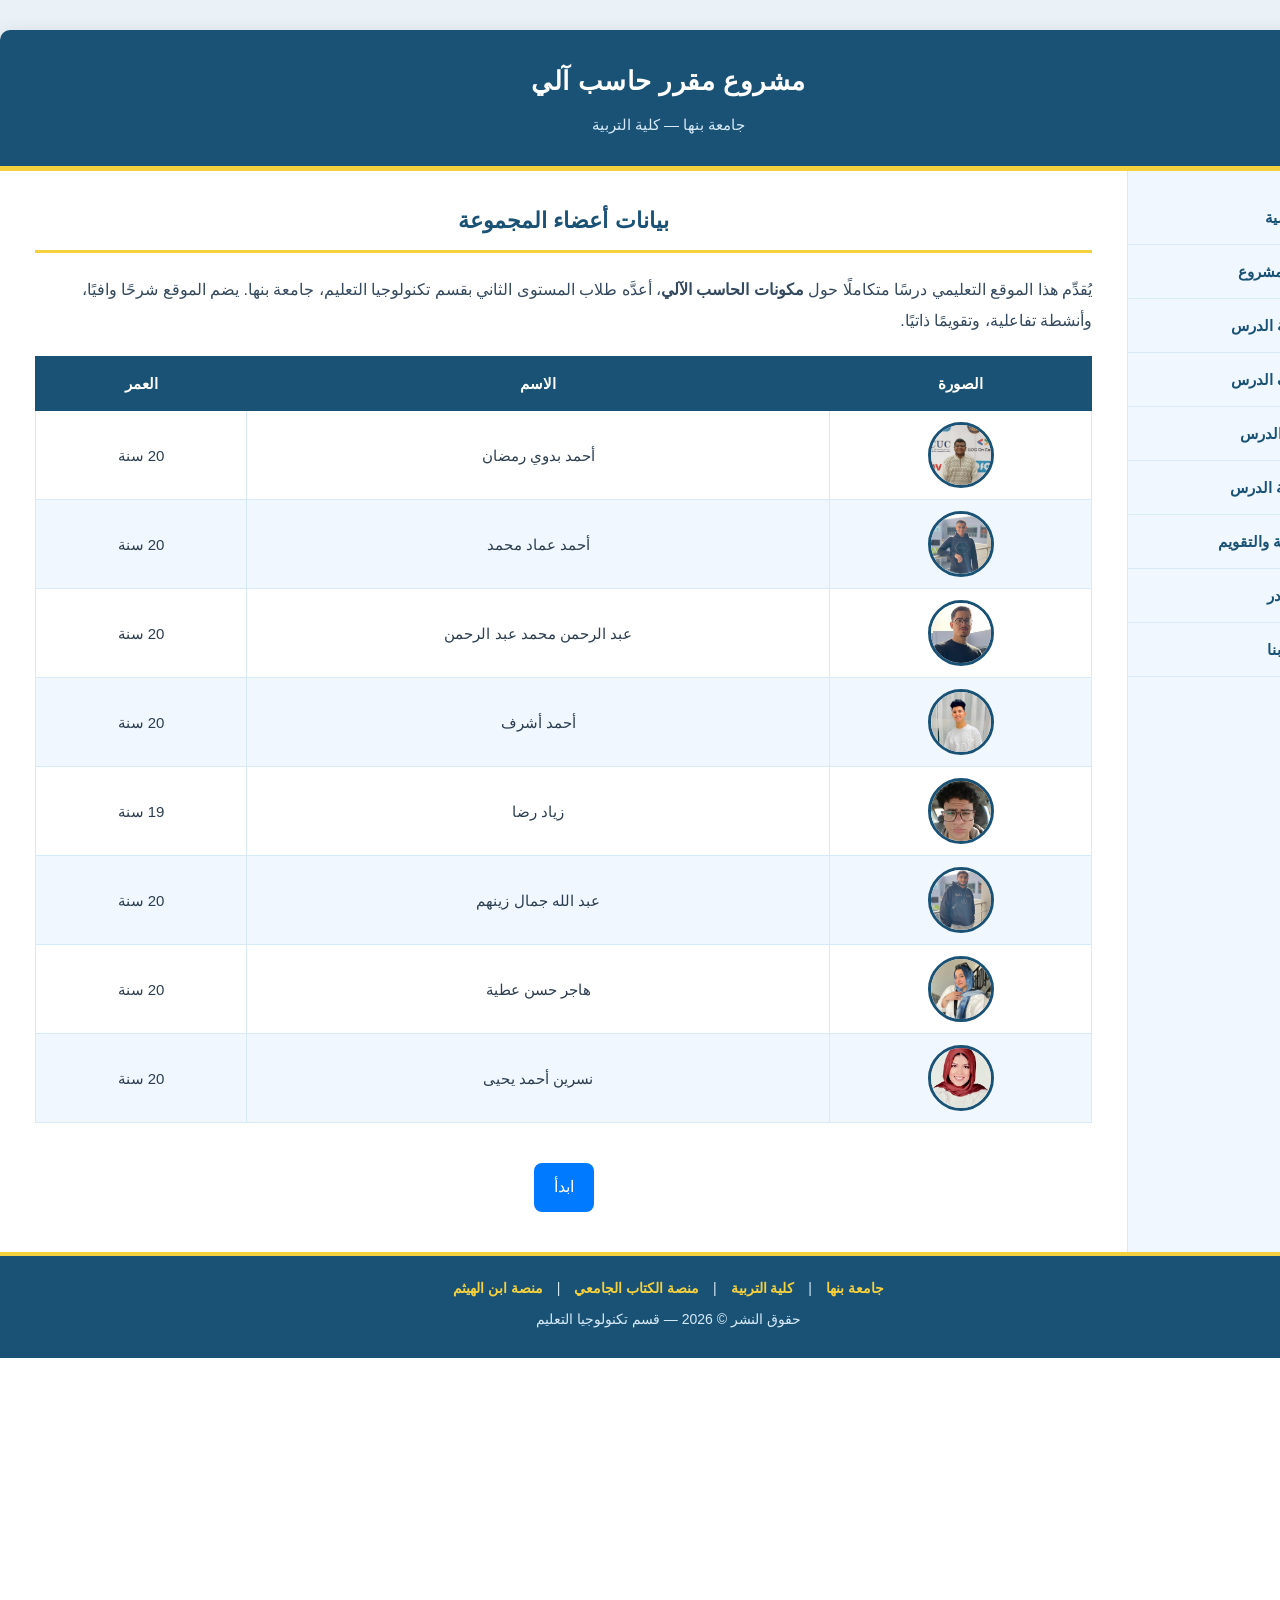
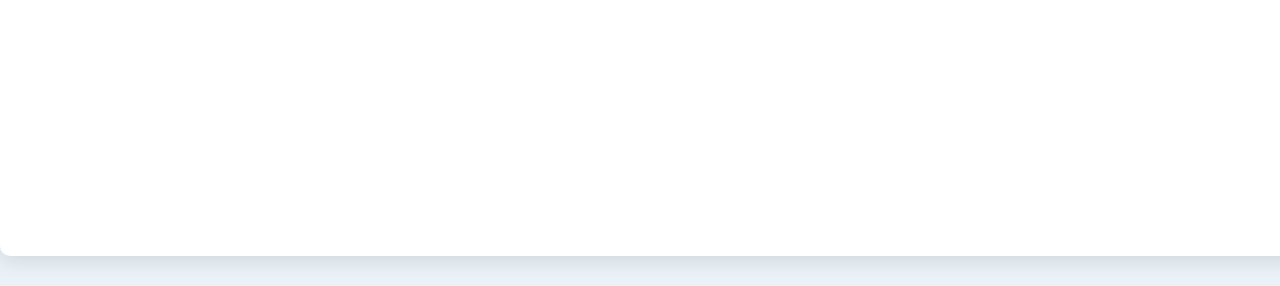
<file: index.html>
<!DOCTYPE html>
<html dir="rtl" lang="ar" xmlns="http://www.w3.org/1999/xhtml">
<head>
    <meta http-equiv="Content-Type" content="text/html; charset=utf-8" />
    <title>الرئيسية - مشروع مقرر حاسب آلي</title>
    <link href="styles/style2.css" rel="stylesheet" type="text/css" />
</head>
<body>
<div id="container" style="width: 1337px; height: 1826px">

    <div id="masthead">
        <h1>مشروع مقرر حاسب آلي</h1>
        <h3>جامعة بنها &mdash; كلية التربية</h3>
    </div>

    <div id="layout-wrapper">
        <div id="navigation">
            <ul>
                <li><a href="index.html">الرئيسية</a></li>
                <li><a href="about.html">عن المشروع</a></li>
                <li><a href="intro.html">مقدمة الدرس</a></li>
                <li><a href="lesson.html">أهداف الدرس</a></li>
                <li><a href="content.html">شرح الدرس</a></li>
                <li><a href="activities.html">أنشطة الدرس</a></li>
                <li><a href="quiz.html">الأسئلة والتقويم</a></li>
                <li><a href="library.html">المصادر</a></li>
                <li><a href="contact.html">اتصل بنا</a></li>
            </ul>
        </div>

        <div id="content">
            <h2>بيانات أعضاء المجموعة</h2>

            <p>
                يُقدِّم هذا الموقع التعليمي درسًا متكاملًا حول <strong>مكونات الحاسب الآلي</strong>، 
                أعدَّه طلاب المستوى الثاني بقسم تكنولوجيا التعليم، جامعة بنها. 
                يضم الموقع شرحًا وافيًا، وأنشطة تفاعلية، وتقويمًا ذاتيًا.
            </p>

            <table>
                <thead>
                    <tr>
                        <th>الصورة</th>
                        <th>الاسم</th>
                        <th>العمر</th>
                    </tr>
                </thead>
                <tbody>
                    <tr>
                        <td><img src="images/1.jpeg" class="member-photo" alt="أحمد بدوي" /></td>
                        <td>أحمد بدوي رمضان</td>
                        <td>20 سنة</td>
                    </tr>
                    <tr>
                        <td><img src="images/6.jpg" class="member-photo" alt="أحمد عماد" /></td>
                        <td>أحمد عماد محمد</td>
                        <td>20 سنة</td>
                    </tr>
                    <tr>
                        <td><img src="images/4.jpeg" class="member-photo" alt="عبد الرحمن" /></td>
                        <td>عبد الرحمن محمد عبد الرحمن</td>
                        <td>20 سنة</td>
                    </tr>
                    <tr>
                        <td><img src="images/3.jpeg" class="member-photo" alt="أحمد أشرف" /></td>
                        <td>أحمد أشرف</td>
                        <td>20 سنة</td>
                    </tr>
                    <tr>
                        <td><img src="images/9.jpeg" class="member-photo" alt="زياد رضا" /></td>
                        <td>زياد رضا</td>
                        <td>19 سنة</td>
                    </tr>
                    <tr>
                        <td><img src="images/IMG-20251207-WA0032.jpg" class="member-photo" alt="عبد الله جمال" /></td>
                        <td>عبد الله جمال زينهم</td>
                        <td>20 سنة</td>
                    </tr>
                    <tr>
                        <td><img src="images/2.jpeg" class="member-photo" alt="هاجر حسن" /></td>
                        <td>هاجر حسن عطية</td>
                        <td>20 سنة</td>
                    </tr>
                    <tr>
                        <td><img src="images/5.jpeg" class="member-photo" alt="نسرين أحمد" /></td>
                        <td>نسرين أحمد يحيى</td>
                        <td>20 سنة</td>
                    </tr>
                </tbody>
            </table>
            <div class="nav-buttons">
    <a href="intro.html" class="btn">ابدأ</a>
</div>
        </div>
    </div>

    <div id="footer">
        <p>
            <a href="https://bu.edu.eg/" target="_blank">جامعة بنها</a> |
            <a href="https://fsed.bu.edu.eg/" target="_blank">كلية التربية</a> |
            <a href="https://ebook.bu.edu.eg/login/index.php" target="_blank">منصة الكتاب الجامعي</a> |
            <a href="https://myu.bu.edu.eg/" target="_blank">منصة ابن الهيثم</a>
        </p>
        <p>حقوق النشر &copy; 2026 &mdash; قسم تكنولوجيا التعليم</p>
    </div>

</div>
</body>
</html>
</file>
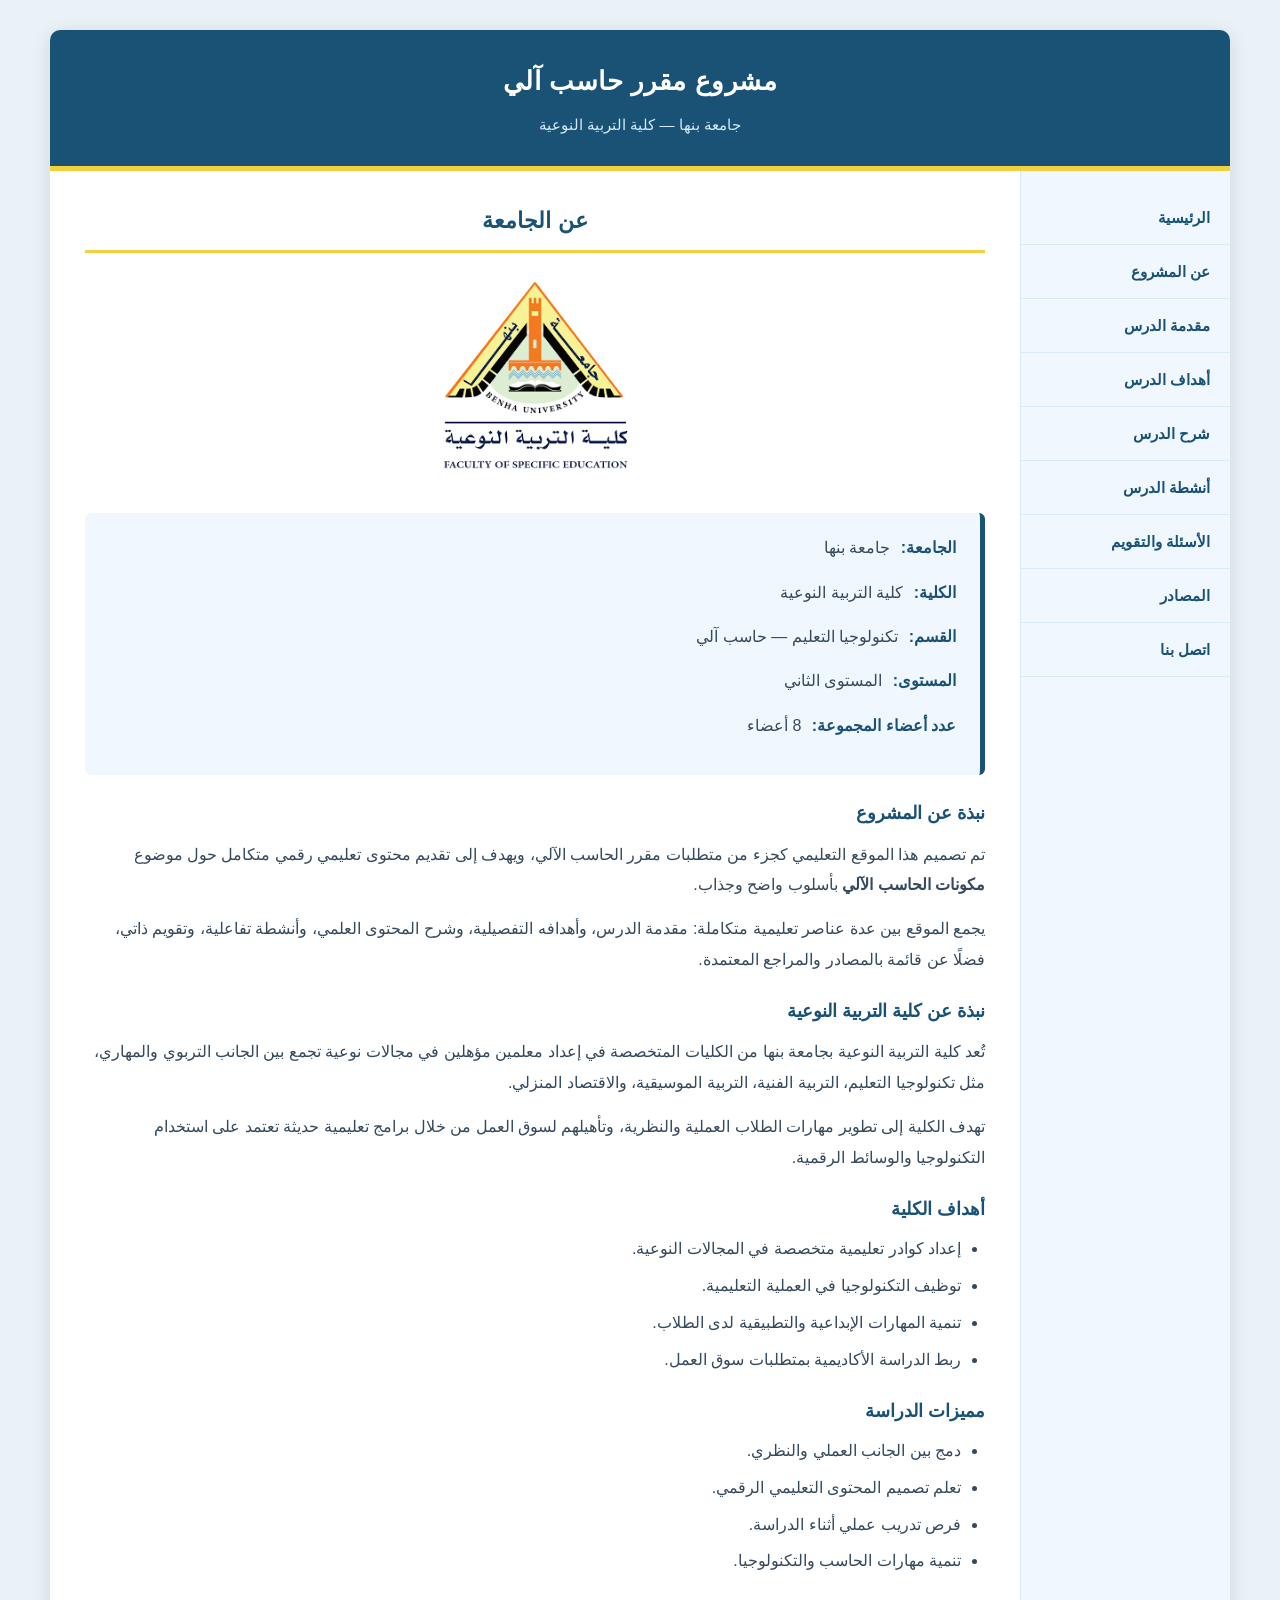
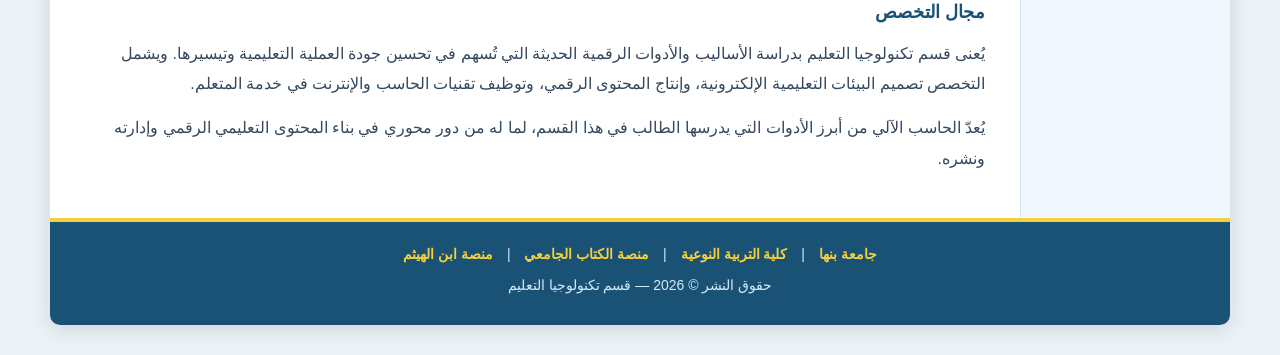
<file: about.html>
<!DOCTYPE html>
<html dir="rtl" lang="ar" xmlns="http://www.w3.org/1999/xhtml">
<head>
    <meta http-equiv="Content-Type" content="text/html; charset=utf-8" />
    <title>عن المشروع - مقرر حاسب آلي</title>
    <link href="styles/style2.css" rel="stylesheet" type="text/css" />
</head>
<body>
<div id="container">

    <div id="masthead">
        <h1>مشروع مقرر حاسب آلي</h1>
        <h3>جامعة بنها &mdash; كلية التربية النوعية</h3>
    </div>

    <div id="layout-wrapper">
        <div id="navigation">
            <ul>
                <li><a href="index.html">الرئيسية</a></li>
                <li><a href="about.html">عن المشروع</a></li>
                <li><a href="intro.html">مقدمة الدرس</a></li>
                <li><a href="lesson.html">أهداف الدرس</a></li>
                <li><a href="content.html">شرح الدرس</a></li>
                <li><a href="activities.html">أنشطة الدرس</a></li>
                <li><a href="quiz.html">الأسئلة والتقويم</a></li>
                <li><a href="library.html">المصادر</a></li>
                <li><a href="contact.html">اتصل بنا</a></li>
            </ul>
        </div>

        <div id="content">
            <h2><span lang="ar-eg">عن الجامعة</span></h2>

            <!-- سكشن اللوجو + المعلومات -->
            <div class="top-section">

                <div class="college-logo-box">
                    <img src="images/تربيه%20نوعيه%20بنها.png" alt="شعار الكلية" class="college-logo">
                </div>

                <div class="info-card">
                    <p><strong>الجامعة:</strong> جامعة بنها</p>
                    <p><strong>الكلية:</strong> كلية التربية النوعية</p>
                    <p><strong>القسم:</strong> تكنولوجيا التعليم &mdash; حاسب آلي</p>
                    <p><strong>المستوى:</strong> المستوى الثاني</p>
                    <p><strong>عدد أعضاء المجموعة:</strong> <span lang="en-us">8</span> أعضاء</p>
                </div>

            </div>

            <h3>نبذة عن المشروع</h3>
            <p>
                تم تصميم هذا الموقع التعليمي كجزء من متطلبات مقرر الحاسب الآلي، 
                ويهدف إلى تقديم محتوى تعليمي رقمي متكامل حول موضوع 
                <strong>مكونات الحاسب الآلي</strong> بأسلوب واضح وجذاب.
            </p>
            <p>
                يجمع الموقع بين عدة عناصر تعليمية متكاملة: مقدمة الدرس، وأهدافه 
                التفصيلية، وشرح المحتوى العلمي، وأنشطة تفاعلية، وتقويم ذاتي، 
                فضلًا عن قائمة بالمصادر والمراجع المعتمدة.
            </p>

            <h3>نبذة عن كلية التربية النوعية</h3>
            <p>
                تُعد كلية التربية النوعية بجامعة بنها من الكليات المتخصصة في إعداد معلمين مؤهلين 
                في مجالات نوعية تجمع بين الجانب التربوي والمهاري، مثل تكنولوجيا التعليم، 
                التربية الفنية، التربية الموسيقية، والاقتصاد المنزلي.
            </p>
            <p>
                تهدف الكلية إلى تطوير مهارات الطلاب العملية والنظرية، وتأهيلهم لسوق العمل 
                من خلال برامج تعليمية حديثة تعتمد على استخدام التكنولوجيا والوسائط الرقمية.
            </p>

            <h3>أهداف الكلية</h3>
            <ul>
                <li>إعداد كوادر تعليمية متخصصة في المجالات النوعية.</li>
                <li>توظيف التكنولوجيا في العملية التعليمية.</li>
                <li>تنمية المهارات الإبداعية والتطبيقية لدى الطلاب.</li>
                <li>ربط الدراسة الأكاديمية بمتطلبات سوق العمل.</li>
            </ul>

            <h3>مميزات الدراسة</h3>
            <ul>
                <li>دمج بين الجانب العملي والنظري.</li>
                <li>تعلم تصميم المحتوى التعليمي الرقمي.</li>
                <li>فرص تدريب عملي أثناء الدراسة.</li>
                <li>تنمية مهارات الحاسب والتكنولوجيا.</li>
            </ul>

            <h3>مجال التخصص</h3>
            <p>
                يُعنى قسم تكنولوجيا التعليم بدراسة الأساليب والأدوات الرقمية الحديثة 
                التي تُسهم في تحسين جودة العملية التعليمية وتيسيرها. ويشمل التخصص 
                تصميم البيئات التعليمية الإلكترونية، وإنتاج المحتوى الرقمي، وتوظيف 
                تقنيات الحاسب والإنترنت في خدمة المتعلم.
            </p>
            <p>
                يُعدّ الحاسب الآلي من أبرز الأدوات التي يدرسها الطالب في هذا القسم، 
                لما له من دور محوري في بناء المحتوى التعليمي الرقمي وإدارته ونشره.
            </p>
        </div>
    </div>

    <div id="footer">
        <p>
            <a href="https://bu.edu.eg/" target="_blank">جامعة بنها</a> |
            <a href="https://fsed.bu.edu.eg/" target="_blank">كلية التربية النوعية</a> |
            <a href="https://ebook.bu.edu.eg/login/index.php" target="_blank">منصة الكتاب الجامعي</a> |
            <a href="https://myu.bu.edu.eg/" target="_blank">منصة ابن الهيثم</a>
        </p>
        <p>حقوق النشر &copy; 2026 &mdash; قسم تكنولوجيا التعليم</p>
    </div>

</div>
</body>
</html>
</file>
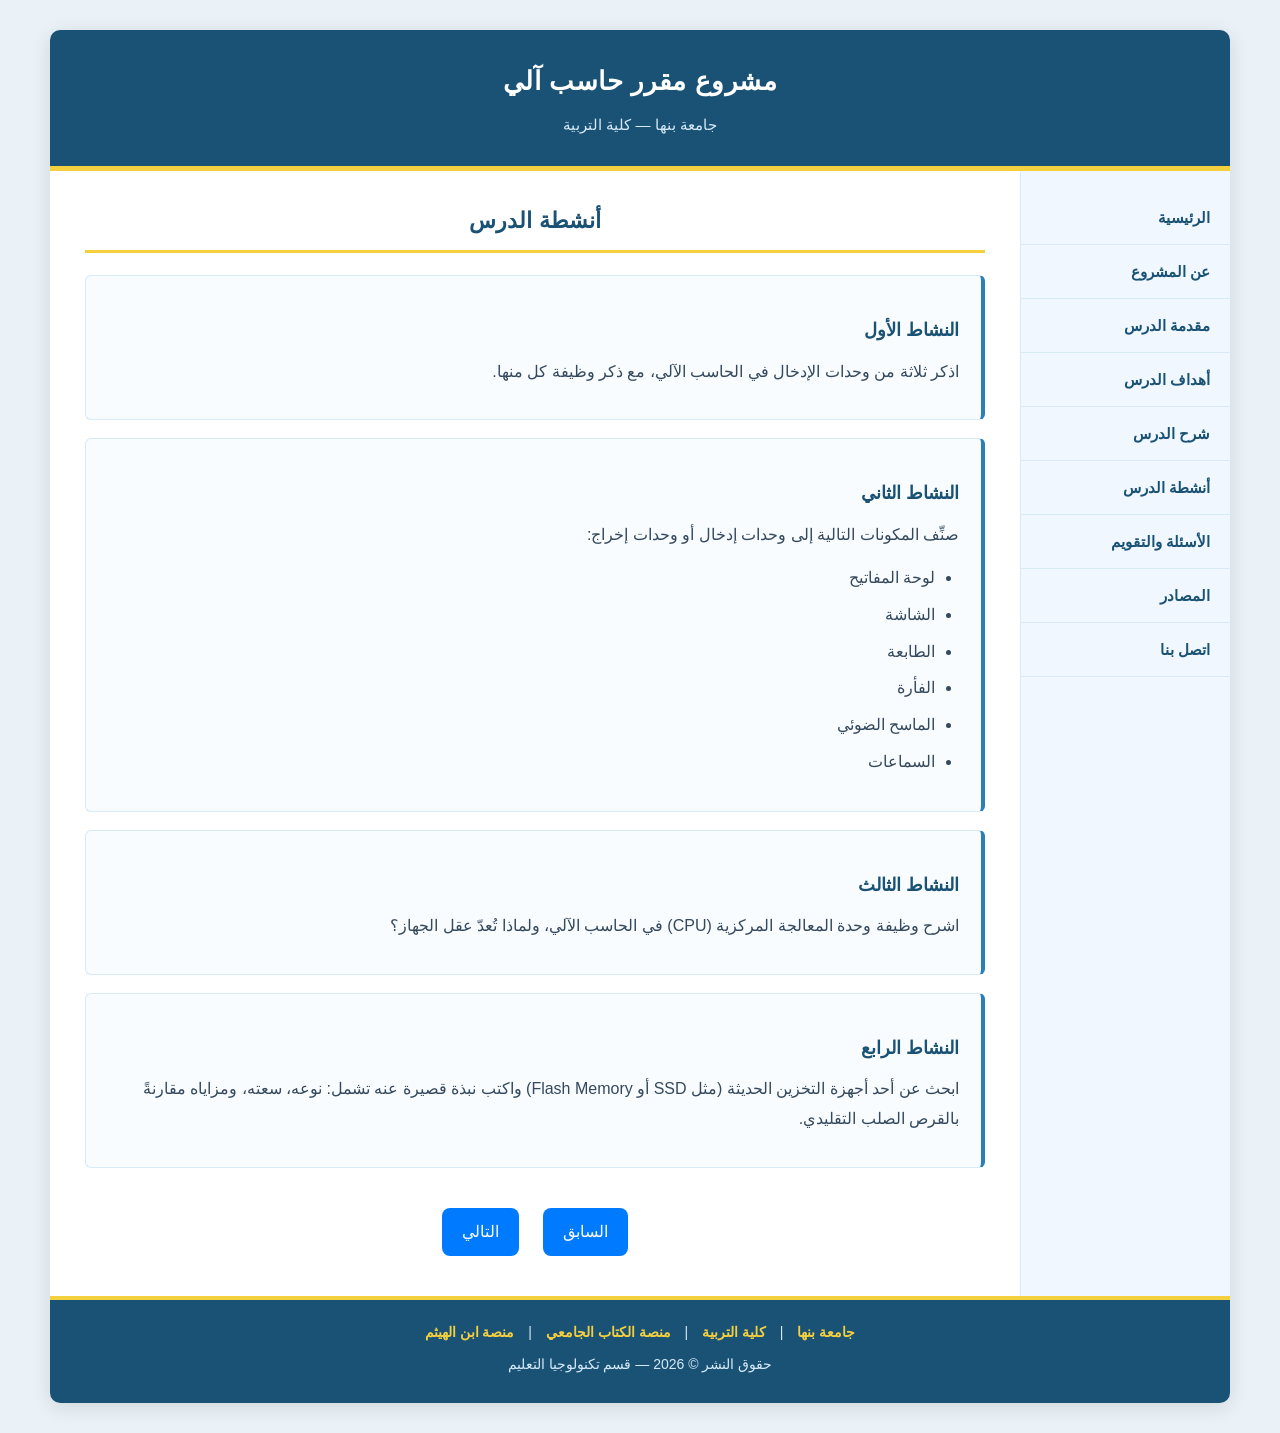
<file: activities.html>
<!DOCTYPE html>
<html dir="rtl" lang="ar" xmlns="http://www.w3.org/1999/xhtml">
<head>
    <meta http-equiv="Content-Type" content="text/html; charset=utf-8" />
    <title>أنشطة الدرس - مكونات الحاسب الآلي</title>
    <link href="styles/style2.css" rel="stylesheet" type="text/css" />
</head>
<body>
<div id="container">

    <div id="masthead">
        <h1>مشروع مقرر حاسب آلي</h1>
        <h3>جامعة بنها &mdash; كلية التربية</h3>
    </div>

    <div id="layout-wrapper">
        <div id="navigation">
            <ul>
                <li><a href="index.html">الرئيسية</a></li>
                <li><a href="about.html">عن المشروع</a></li>
                <li><a href="intro.html">مقدمة الدرس</a></li>
                <li><a href="lesson.html">أهداف الدرس</a></li>
                <li><a href="content.html">شرح الدرس</a></li>
                <li><a href="activities.html">أنشطة الدرس</a></li>
                <li><a href="quiz.html">الأسئلة والتقويم</a></li>
                <li><a href="library.html">المصادر</a></li>
                <li><a href="contact.html">اتصل بنا</a></li>
            </ul>
        </div>

        <div id="content">
            <h2>أنشطة الدرس</h2>

            <div class="activity-box">
                <h3>النشاط الأول</h3>
                <p>اذكر ثلاثة من وحدات الإدخال في الحاسب الآلي، مع ذكر وظيفة كل منها.</p>
            </div>

            <div class="activity-box">
                <h3>النشاط الثاني</h3>
                <p>صنِّف المكونات التالية إلى وحدات إدخال أو وحدات إخراج:</p>
                <ul>
                    <li>لوحة المفاتيح</li>
                    <li>الشاشة</li>
                    <li>الطابعة</li>
                    <li>الفأرة</li>
                    <li>الماسح الضوئي</li>
                    <li>السماعات</li>
                </ul>
            </div>

            <div class="activity-box">
                <h3>النشاط الثالث</h3>
                <p>اشرح وظيفة وحدة المعالجة المركزية (CPU) في الحاسب الآلي، ولماذا تُعدّ عقل الجهاز؟</p>
            </div>

            <div class="activity-box">
                <h3>النشاط الرابع</h3>
                <p>ابحث عن أحد أجهزة التخزين الحديثة (مثل SSD أو Flash Memory) واكتب نبذة قصيرة عنه تشمل: نوعه، سعته، ومزاياه مقارنةً بالقرص الصلب التقليدي.</p>
            </div>
            <div class="nav-buttons">
    <a href="content.html" class="btn">السابق</a>
    <a href="quiz.html" class="btn">التالي</a>
</div>
        </div>
    </div>

    <div id="footer">
        <p>
            <a href="https://bu.edu.eg/" target="_blank">جامعة بنها</a> |
            <a href="https://fsed.bu.edu.eg/" target="_blank">كلية التربية</a> |
            <a href="https://ebook.bu.edu.eg/login/index.php" target="_blank">منصة الكتاب الجامعي</a> |
            <a href="https://myu.bu.edu.eg/" target="_blank">منصة ابن الهيثم</a>
        </p>
        <p>حقوق النشر &copy; 2026 &mdash; قسم تكنولوجيا التعليم</p>
    </div>

</div>
</body>
</html>
</file>
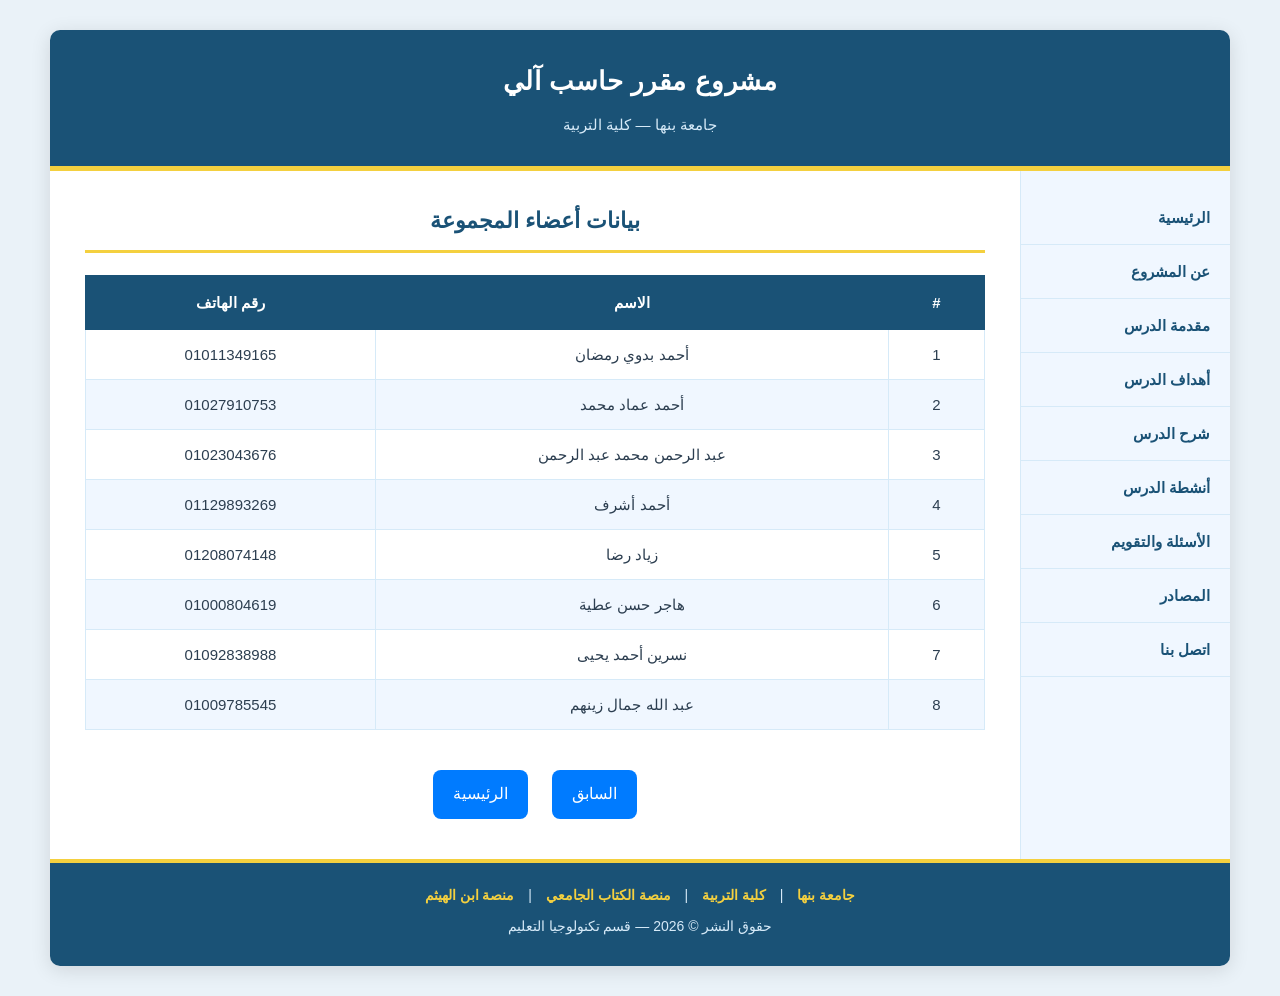
<file: contact.html>
<!DOCTYPE html>
<html dir="rtl" lang="ar" xmlns="http://www.w3.org/1999/xhtml">
<head>
    <meta http-equiv="Content-Type" content="text/html; charset=utf-8" />
    <title>اتصل بنا - مقرر حاسب آلي</title>
    <link href="styles/style2.css" rel="stylesheet" type="text/css" />
</head>
<body>
<div id="container">

    <div id="masthead">
        <h1>مشروع مقرر حاسب آلي</h1>
        <h3>جامعة بنها &mdash; كلية التربية</h3>
    </div>

    <div id="layout-wrapper">
        <div id="navigation">
            <ul>
                <li><a href="index.html">الرئيسية</a></li>
                <li><a href="about.html">عن المشروع</a></li>
                <li><a href="intro.html">مقدمة الدرس</a></li>
                <li><a href="lesson.html">أهداف الدرس</a></li>
                <li><a href="content.html">شرح الدرس</a></li>
                <li><a href="activities.html">أنشطة الدرس</a></li>
                <li><a href="quiz.html">الأسئلة والتقويم</a></li>
                <li><a href="library.html">المصادر</a></li>
                <li><a href="contact.html">اتصل بنا</a></li>
            </ul>
        </div>

        <div id="content">
            <h2>بيانات أعضاء المجموعة</h2>

            <table>
                <thead>
                    <tr>
                        <th>#</th>
                        <th>الاسم</th>
                        <th>رقم الهاتف</th>
                    </tr>
                </thead>
                <tbody>
                    <tr>
                        <td>1</td>
                        <td>أحمد بدوي رمضان</td>
                        <td>01011349165</td>
                    </tr>
                    <tr>
                        <td>2</td>
                        <td>أحمد عماد محمد</td>
                        <td>01027910753</td>
                    </tr>
                    <tr>
                        <td>3</td>
                        <td>عبد الرحمن محمد عبد الرحمن</td>
                        <td>01023043676</td>
                    </tr>
                    <tr>
                        <td>4</td>
                        <td>أحمد أشرف</td>
                        <td>01129893269</td>
                    </tr>
                    <tr>
                        <td>5</td>
                        <td>زياد رضا</td>
                        <td>01208074148</td>
                    </tr>
                    <tr>
                        <td>6</td>
                        <td>هاجر حسن عطية</td>
                        <td>01000804619</td>
                    </tr>
                    <tr>
                        <td>7</td>
                        <td>نسرين أحمد يحيى</td>
                        <td>01092838988</td>
                    </tr>
                    <tr>
                        <td>8</td>
                        <td>عبد الله جمال زينهم</td>
                        <td>01009785545</td>
                    </tr>
                </tbody>
            </table>
            <div class="nav-buttons">
    <a href="library.html" class="btn">السابق</a>
    <a href="index.html" class="btn">الرئيسية</a>
</div>
        </div>
    </div>

    <div id="footer">
        <p>
            <a href="https://bu.edu.eg/" target="_blank">جامعة بنها</a> |
            <a href="https://fsed.bu.edu.eg/" target="_blank">كلية التربية</a> |
            <a href="https://ebook.bu.edu.eg/login/index.php" target="_blank">منصة الكتاب الجامعي</a> |
            <a href="https://myu.bu.edu.eg/" target="_blank">منصة ابن الهيثم</a>
        </p>
        <p>حقوق النشر &copy; 2026 &mdash; قسم تكنولوجيا التعليم</p>
    </div>

</div>
</body>
</html>
</file>
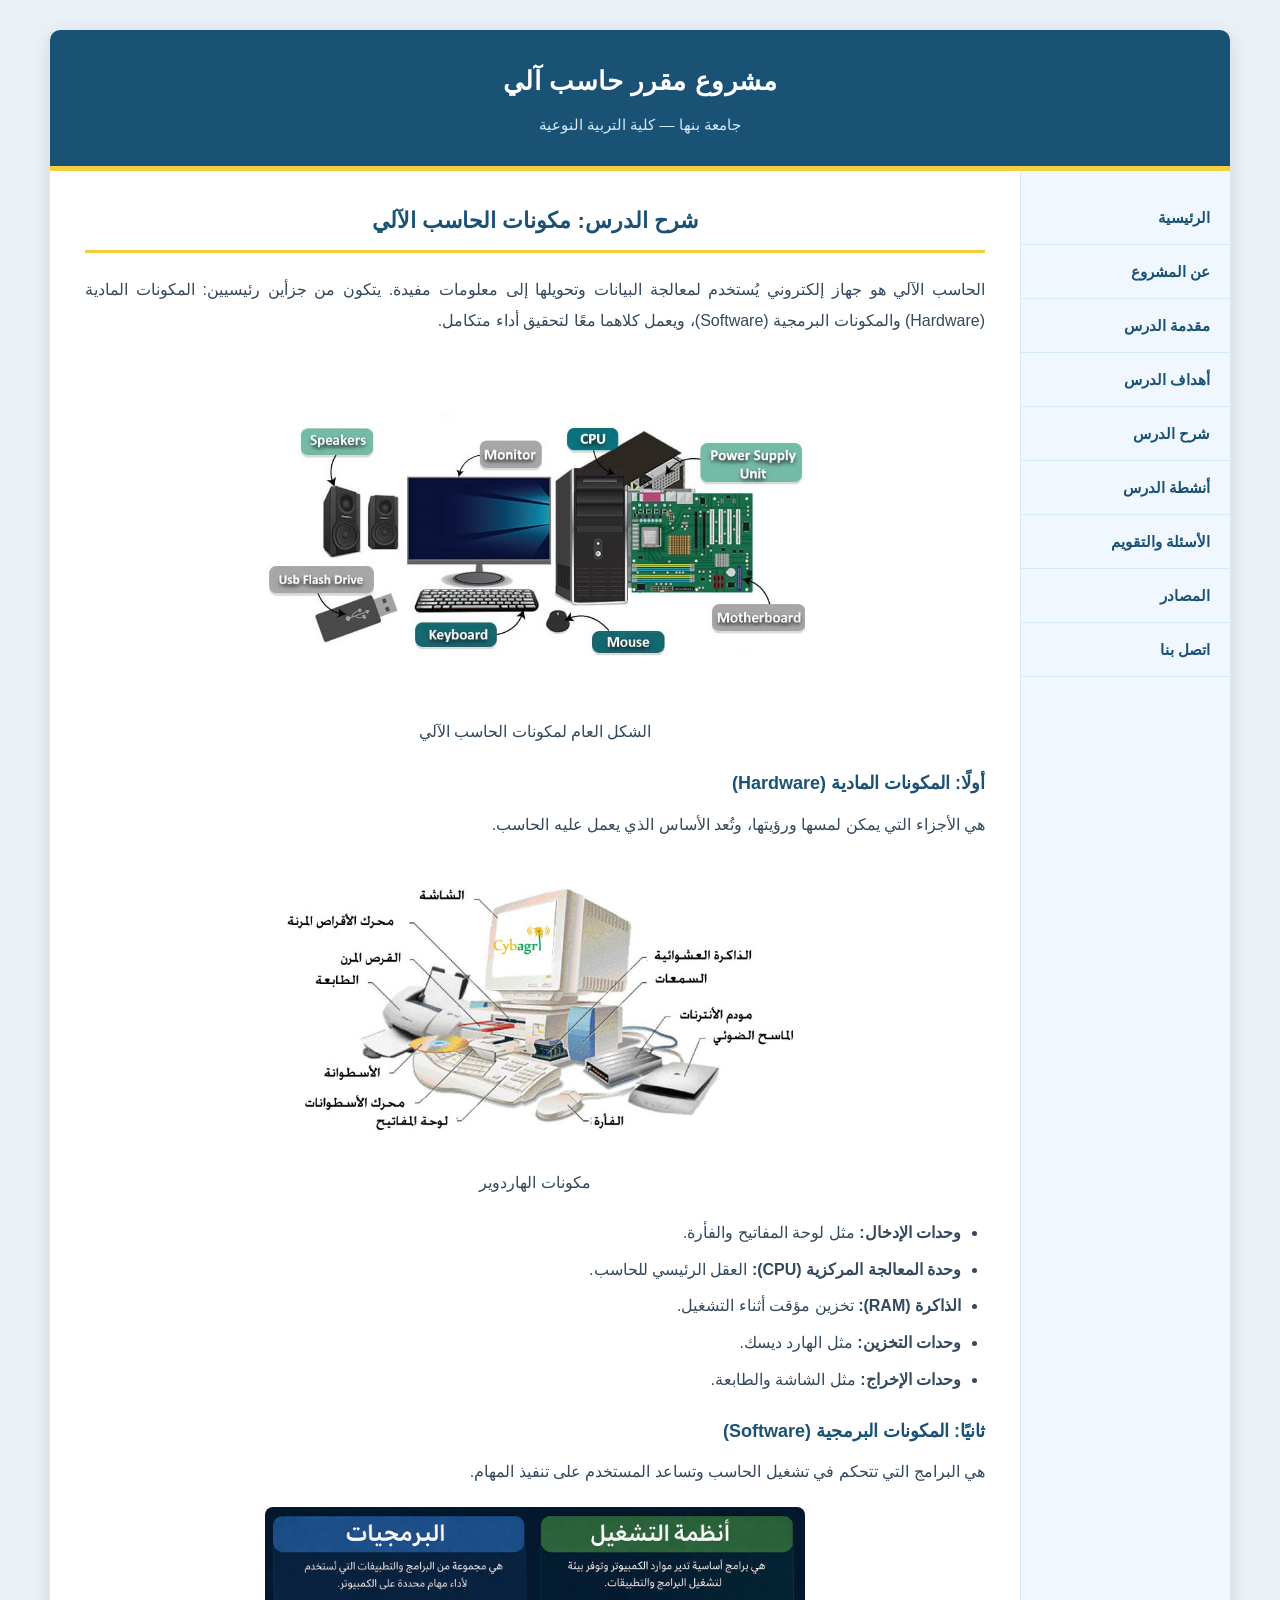
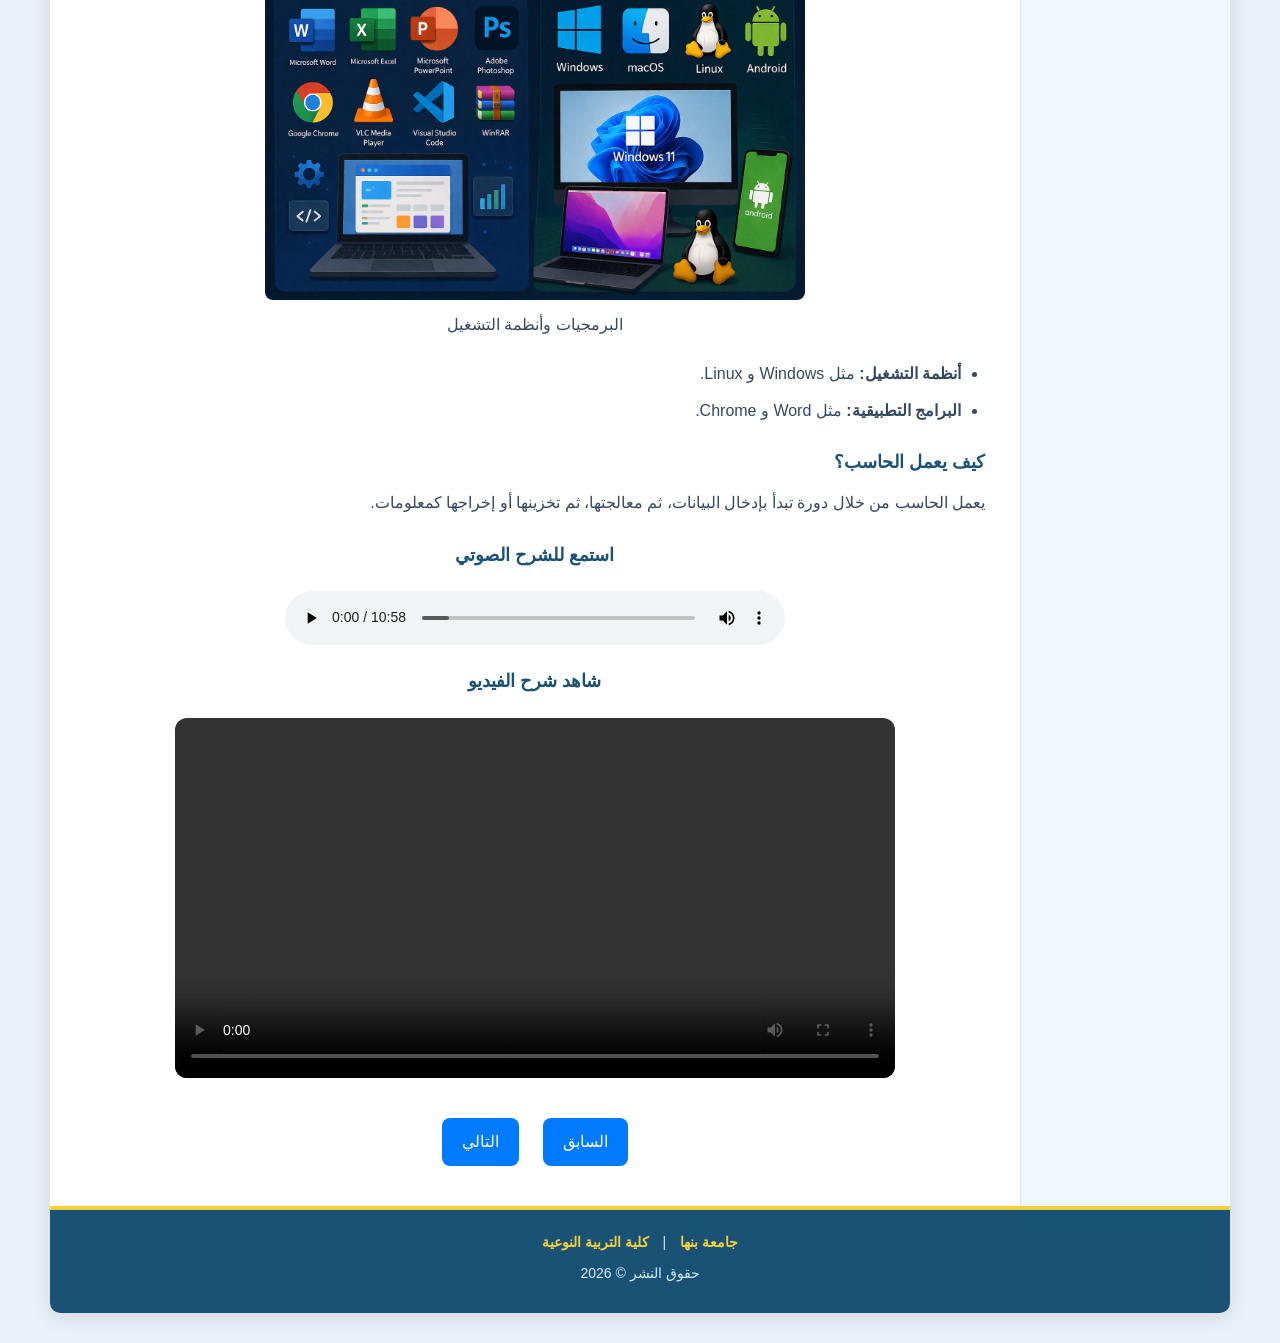
<file: content.html>
<!DOCTYPE html>
<html dir="rtl" lang="ar">
<head>
    <meta charset="UTF-8">
    <title>شرح الدرس - مكونات الحاسب الآلي</title>
    <link href="styles/style2.css" rel="stylesheet">
</head>

<body>

<div id="container">

    <!-- الهيدر -->
    <div id="masthead">
        <div class="header-content">
            <h1>مشروع مقرر حاسب آلي</h1>
            <h3>جامعة بنها — كلية التربية النوعية</h3>
        </div>
    </div>

    <div id="layout-wrapper">

        <!-- القائمة -->
        <div id="navigation">
            <ul>
                <li><a href="index.html">الرئيسية</a></li>
                <li><a href="about.html">عن المشروع</a></li>
                <li><a href="intro.html">مقدمة الدرس</a></li>
                <li><a href="lesson.html">أهداف الدرس</a></li>
                <li><a href="content.html">شرح الدرس</a></li>
                <li><a href="activities.html">أنشطة الدرس</a></li>
                <li><a href="quiz.html">الأسئلة والتقويم</a></li>
                <li><a href="library.html">المصادر</a></li>
                <li><a href="contact.html">اتصل بنا</a></li>
            </ul>
        </div>

        <!-- المحتوى -->
        <div id="content">

            <h2>شرح الدرس: مكونات الحاسب الآلي</h2>

            <p class="lesson-text">
                الحاسب الآلي هو جهاز إلكتروني يُستخدم لمعالجة البيانات وتحويلها إلى معلومات مفيدة. 
                يتكون من جزأين رئيسيين: المكونات المادية (Hardware) والمكونات البرمجية (Software)، 
                ويعمل كلاهما معًا لتحقيق أداء متكامل.
            </p>

            <!-- صورة -->
            <div class="img-box">
                <img src="images/الشكل%20العام%20لمكونات%20الحاسب%20الآلي.jpg">
                <p>الشكل العام لمكونات الحاسب الآلي</p>
            </div>

            <h3>أولًا: المكونات المادية (Hardware)</h3>
            <p class="lesson-text">
                هي الأجزاء التي يمكن لمسها ورؤيتها، وتُعد الأساس الذي يعمل عليه الحاسب.
            </p>

            <div class="img-box">
                <img src="images/مكونات%20الهاردوير.jpg">
                <p>مكونات الهاردوير</p>
            </div>

            <ul class="lesson-text">
                <li><strong>وحدات الإدخال:</strong> مثل لوحة المفاتيح والفأرة.</li>
                <li><strong>وحدة المعالجة المركزية (CPU):</strong> العقل الرئيسي للحاسب.</li>
                <li><strong>الذاكرة (RAM):</strong> تخزين مؤقت أثناء التشغيل.</li>
                <li><strong>وحدات التخزين:</strong> مثل الهارد ديسك.</li>
                <li><strong>وحدات الإخراج:</strong> مثل الشاشة والطابعة.</li>
            </ul>

            <h3>ثانيًا: المكونات البرمجية (Software)</h3>
            <p class="lesson-text">
                هي البرامج التي تتحكم في تشغيل الحاسب وتساعد المستخدم على تنفيذ المهام.
            </p>

            <div class="img-box">
                <img src="images/ChatGPT Image Apr 2, 2026, 07_45_19 PM.png" width="700">
                <p>البرمجيات وأنظمة التشغيل</p>
            </div>

            <ul class="lesson-text">
                <li><strong>أنظمة التشغيل:</strong> مثل Windows و Linux.</li>
                <li><strong>البرامج التطبيقية:</strong> مثل Word و Chrome.</li>
            </ul>

            <h3>كيف يعمل الحاسب؟</h3>
            <p class="lesson-text">
                يعمل الحاسب من خلال دورة تبدأ بإدخال البيانات، ثم معالجتها،
                ثم تخزينها أو إخراجها كمعلومات.
            </p>

<!-- الصوت -->
<h3 class="media-title">استمع للشرح الصوتي</h3>

<div class="media-box">
    <audio controls>
        <source src="video/lesson.mp3" type="audio/mpeg">
        المتصفح لا يدعم الصوت
    </audio>
</div>

<!-- الفيديو -->
<h3 class="media-title">شاهد شرح الفيديو</h3>

<div class="media-box">
    <video controls>
        <source src="video/lesson.mp4" type="video/mp4">
        المتصفح لا يدعم الفيديو
    </video>
</div>            <!-- التنقل -->
            <div class="nav-buttons">
                <a href="lesson.html" class="btn">السابق</a>
                <a href="activities.html" class="btn">التالي</a>
            </div>

        </div>
    </div>

    <!-- الفوتر -->
    <div id="footer">
        <p>
            <a href="https://bu.edu.eg/" target="_blank">جامعة بنها</a> |
            <a href="https://fsed.bu.edu.eg/" target="_blank">كلية التربية النوعية</a>
        </p>
        <p>حقوق النشر &copy; 2026</p>
    </div>

</div>

</body>
</html>
</file>
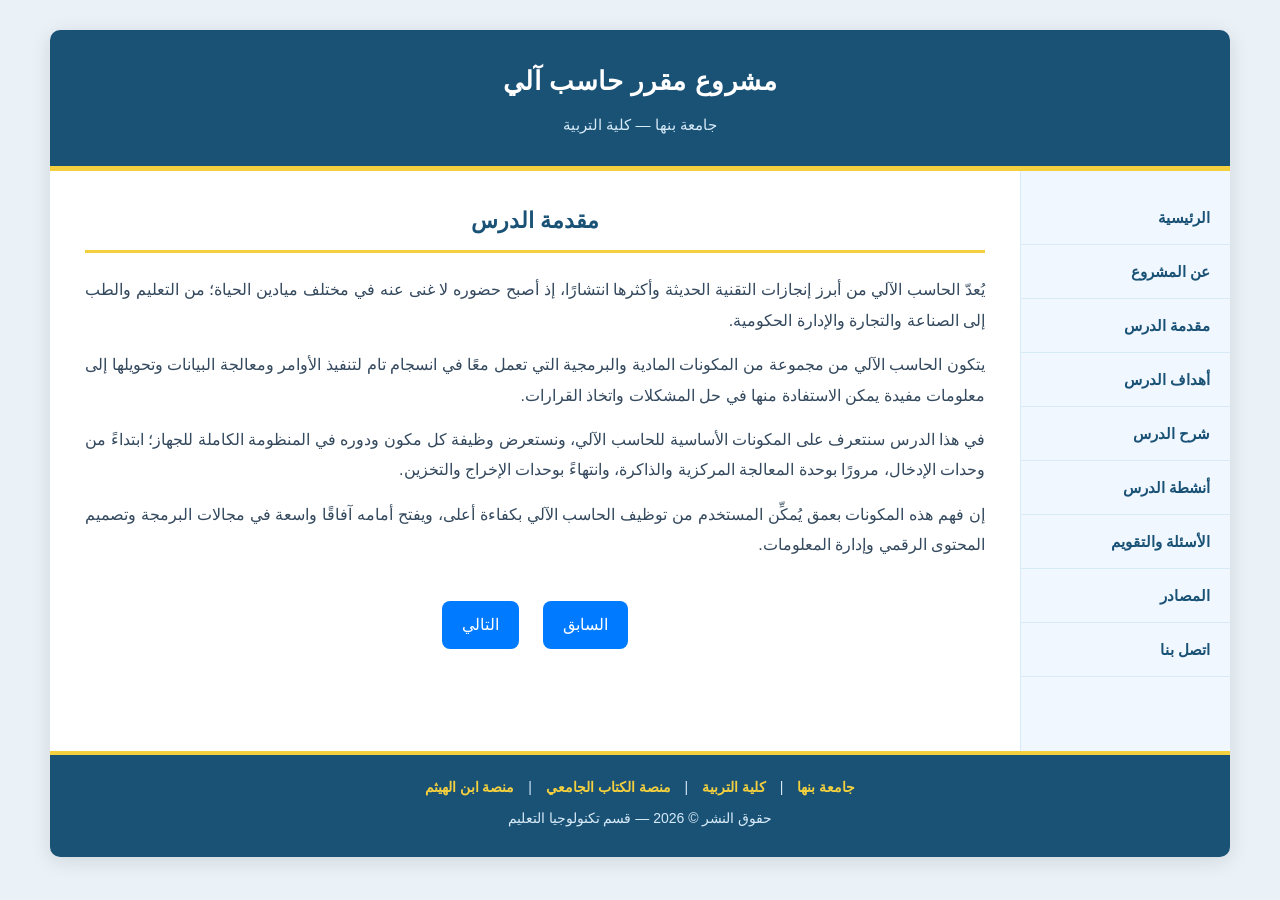
<file: intro.html>
<!DOCTYPE html>
<html dir="rtl" lang="ar" xmlns="http://www.w3.org/1999/xhtml">
<head>
    <meta http-equiv="Content-Type" content="text/html; charset=utf-8" />
    <title>مقدمة الدرس - مكونات الحاسب الآلي</title>
    <link href="styles/style2.css" rel="stylesheet" type="text/css" />
</head>
<body>
<div id="container">

    <div id="masthead">
        <h1>مشروع مقرر حاسب آلي</h1>
        <h3>جامعة بنها &mdash; كلية التربية</h3>
    </div>

    <div id="layout-wrapper">
        <div id="navigation">
            <ul>
                <li><a href="index.html">الرئيسية</a></li>
                <li><a href="about.html">عن المشروع</a></li>
                <li><a href="intro.html">مقدمة الدرس</a></li>
                <li><a href="lesson.html">أهداف الدرس</a></li>
                <li><a href="content.html">شرح الدرس</a></li>
                <li><a href="activities.html">أنشطة الدرس</a></li>
                <li><a href="quiz.html">الأسئلة والتقويم</a></li>
                <li><a href="library.html">المصادر</a></li>
                <li><a href="contact.html">اتصل بنا</a></li>
            </ul>
        </div>

        <div id="content">
            <h2>مقدمة الدرس</h2>

            <p class="intro-text">
                يُعدّ الحاسب الآلي من أبرز إنجازات التقنية الحديثة وأكثرها انتشارًا، 
                إذ أصبح حضوره لا غنى عنه في مختلف ميادين الحياة؛ من التعليم والطب 
                إلى الصناعة والتجارة والإدارة الحكومية.
            </p>

            <p class="intro-text">
                يتكون الحاسب الآلي من مجموعة من المكونات المادية والبرمجية التي تعمل 
                معًا في انسجام تام لتنفيذ الأوامر ومعالجة البيانات وتحويلها إلى معلومات 
                مفيدة يمكن الاستفادة منها في حل المشكلات واتخاذ القرارات.
            </p>

            <p class="intro-text">
                في هذا الدرس سنتعرف على المكونات الأساسية للحاسب الآلي، 
                ونستعرض وظيفة كل مكون ودوره في المنظومة الكاملة للجهاز؛ 
                ابتداءً من وحدات الإدخال، مرورًا بوحدة المعالجة المركزية والذاكرة، 
                وانتهاءً بوحدات الإخراج والتخزين.
            </p>

            <p class="intro-text">
                إن فهم هذه المكونات بعمق يُمكِّن المستخدم من توظيف الحاسب الآلي 
                بكفاءة أعلى، ويفتح أمامه آفاقًا واسعة في مجالات البرمجة وتصميم 
                المحتوى الرقمي وإدارة المعلومات.
            </p>
            <div class="nav-buttons">
    <a href="index.html" class="btn">السابق</a>
    <a href="lesson.html" class="btn">التالي</a>
</div>
        </div>
    </div>

    <div id="footer">
        <p>
            <a href="https://bu.edu.eg/" target="_blank">جامعة بنها</a> |
            <a href="https://fsed.bu.edu.eg/" target="_blank">كلية التربية</a> |
            <a href="https://ebook.bu.edu.eg/login/index.php" target="_blank">منصة الكتاب الجامعي</a> |
            <a href="https://myu.bu.edu.eg/" target="_blank">منصة ابن الهيثم</a>
        </p>
        <p>حقوق النشر &copy; 2026 &mdash; قسم تكنولوجيا التعليم</p>
    </div>

</div>
</body>
</html>
</file>
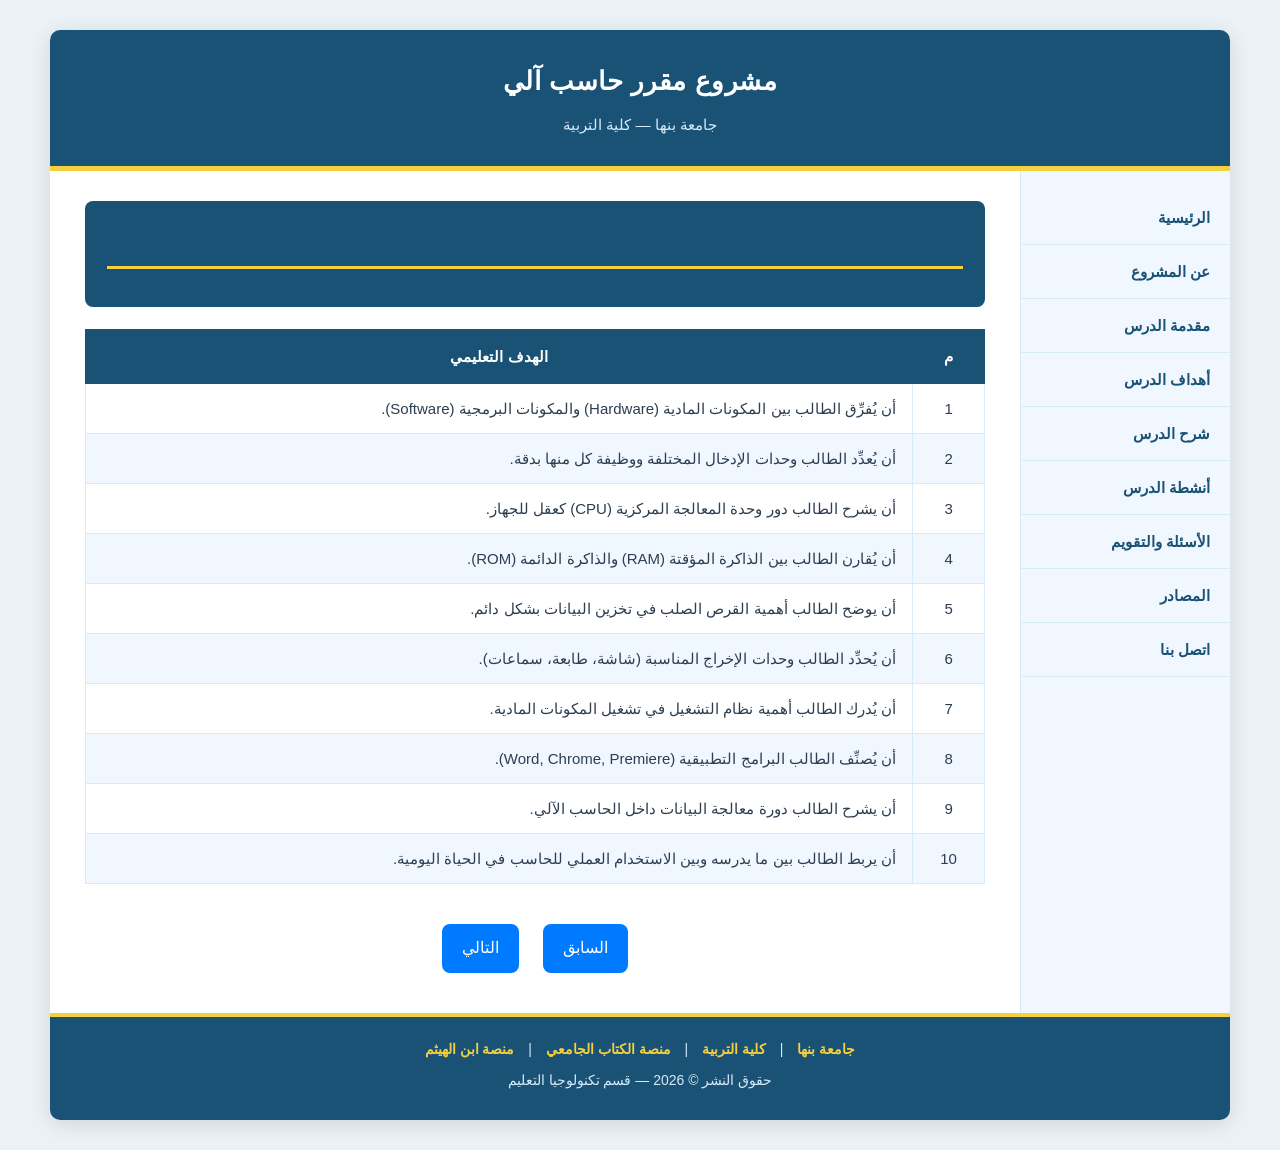
<file: lesson.html>
<!DOCTYPE html>
<html dir="rtl" lang="ar" xmlns="http://www.w3.org/1999/xhtml">
<head>
    <meta http-equiv="Content-Type" content="text/html; charset=utf-8" />
    <title>أهداف الدرس - مكونات الحاسب الآلي</title>
    <link href="styles/style2.css" rel="stylesheet" type="text/css" />
</head>
<body>
<div id="container">

    <div id="masthead">
        <h1>مشروع مقرر حاسب آلي</h1>
        <h3>جامعة بنها &mdash; كلية التربية</h3>
    </div>

    <div id="layout-wrapper">
        <div id="navigation">
            <ul>
                <li><a href="index.html">الرئيسية</a></li>
                <li><a href="about.html">عن المشروع</a></li>
                <li><a href="intro.html">مقدمة الدرس</a></li>
                <li><a href="lesson.html">أهداف الدرس</a></li>
                <li><a href="content.html">شرح الدرس</a></li>
                <li><a href="activities.html">أنشطة الدرس</a></li>
                <li><a href="quiz.html">الأسئلة والتقويم</a></li>
                <li><a href="library.html">المصادر</a></li>
                <li><a href="contact.html">اتصل بنا</a></li>
            </ul>
        </div>

        <div id="content">
            <div class="section-header-box">
                <h2>أهداف درس مكونات الحاسب الآلي</h2>
            </div>

            <table>
                <thead>
                    <tr>
                        <th style="width:8%;">م</th>
                        <th>الهدف التعليمي</th>
                    </tr>
                </thead>
                <tbody>
                    <tr><td>1</td><td style="text-align:right;">أن يُفرِّق الطالب بين المكونات المادية (Hardware) والمكونات البرمجية (Software).</td></tr>
                    <tr><td>2</td><td style="text-align:right;">أن يُعدِّد الطالب وحدات الإدخال المختلفة ووظيفة كل منها بدقة.</td></tr>
                    <tr><td>3</td><td style="text-align:right;">أن يشرح الطالب دور وحدة المعالجة المركزية (CPU) كعقل للجهاز.</td></tr>
                    <tr><td>4</td><td style="text-align:right;">أن يُقارن الطالب بين الذاكرة المؤقتة (RAM) والذاكرة الدائمة (ROM).</td></tr>
                    <tr><td>5</td><td style="text-align:right;">أن يوضح الطالب أهمية القرص الصلب في تخزين البيانات بشكل دائم.</td></tr>
                    <tr><td>6</td><td style="text-align:right;">أن يُحدِّد الطالب وحدات الإخراج المناسبة (شاشة، طابعة، سماعات).</td></tr>
                    <tr><td>7</td><td style="text-align:right;">أن يُدرك الطالب أهمية نظام التشغيل في تشغيل المكونات المادية.</td></tr>
                    <tr><td>8</td><td style="text-align:right;">أن يُصنِّف الطالب البرامج التطبيقية (Word, Chrome, Premiere).</td></tr>
                    <tr><td>9</td><td style="text-align:right;">أن يشرح الطالب دورة معالجة البيانات داخل الحاسب الآلي.</td></tr>
                    <tr><td>10</td><td style="text-align:right;">أن يربط الطالب بين ما يدرسه وبين الاستخدام العملي للحاسب في الحياة اليومية.</td></tr>
                </tbody>
            </table>
            <div class="nav-buttons">
    <a href="intro.html" class="btn">السابق</a>
    <a href="content.html" class="btn">التالي</a>
</div>
        </div>
    </div>

    <div id="footer">
        <p>
            <a href="https://bu.edu.eg/" target="_blank">جامعة بنها</a> |
            <a href="https://fsed.bu.edu.eg/" target="_blank">كلية التربية</a> |
            <a href="https://ebook.bu.edu.eg/login/index.php" target="_blank">منصة الكتاب الجامعي</a> |
            <a href="https://myu.bu.edu.eg/" target="_blank">منصة ابن الهيثم</a>
        </p>
        <p>حقوق النشر &copy; 2026 &mdash; قسم تكنولوجيا التعليم</p>
    </div>

</div>
</body>
</html>
</file>
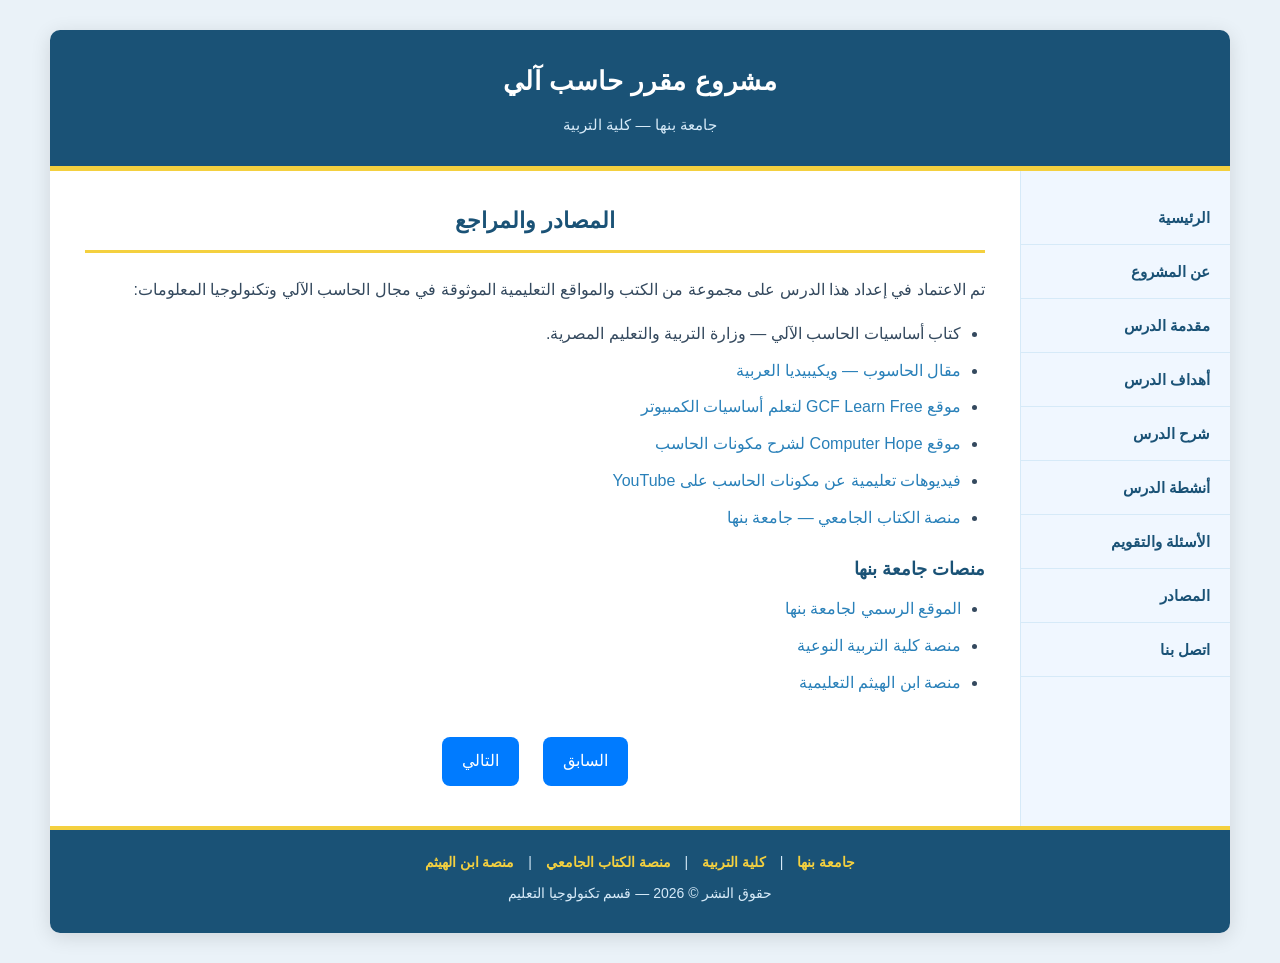
<file: library.html>
<!DOCTYPE html>
<html dir="rtl" lang="ar" xmlns="http://www.w3.org/1999/xhtml">
<head>
    <meta http-equiv="Content-Type" content="text/html; charset=utf-8" />
    <title>المصادر والمراجع - مكونات الحاسب الآلي</title>
    <link href="styles/style2.css" rel="stylesheet" type="text/css" />
</head>
<body>
<div id="container">

    <div id="masthead">
        <h1>مشروع مقرر حاسب آلي</h1>
        <h3>جامعة بنها &mdash; كلية التربية</h3>
    </div>

    <div id="layout-wrapper">
        <div id="navigation">
            <ul>
                <li><a href="index.html">الرئيسية</a></li>
                <li><a href="about.html">عن المشروع</a></li>
                <li><a href="intro.html">مقدمة الدرس</a></li>
                <li><a href="lesson.html">أهداف الدرس</a></li>
                <li><a href="content.html">شرح الدرس</a></li>
                <li><a href="activities.html">أنشطة الدرس</a></li>
                <li><a href="quiz.html">الأسئلة والتقويم</a></li>
                <li><a href="library.html">المصادر</a></li>
                <li><a href="contact.html">اتصل بنا</a></li>
            </ul>
        </div>

        <div id="content">
            <h2>المصادر والمراجع</h2>

            <p>
                تم الاعتماد في إعداد هذا الدرس على مجموعة من الكتب والمواقع التعليمية 
                الموثوقة في مجال الحاسب الآلي وتكنولوجيا المعلومات:
            </p>

            <ul class="sources-list">
                <li>كتاب أساسيات الحاسب الآلي &mdash; وزارة التربية والتعليم المصرية.</li>
                <li>
                    <a href="https://ar.wikipedia.org/wiki/%D8%AD%D8%A7%D8%B3%D9%88%D8%A8" target="_blank">
                        مقال الحاسوب &mdash; ويكيبيديا العربية
                    </a>
                </li>
                <li>
                    <a href="https://edu.gcfglobal.org/en/computerbasics/" target="_blank">
                        موقع GCF Learn Free لتعلم أساسيات الكمبيوتر
                    </a>
                </li>
                <li>
                    <a href="https://www.computerhope.com/" target="_blank">
                        موقع Computer Hope لشرح مكونات الحاسب
                    </a>
                </li>
                <li>
                    <a href="https://www.youtube.com/results?search_query=%D9%85%D9%83%D9%88%D9%86%D8%A7%D8%AA+%D8%A7%D9%84%D8%AD%D8%A7%D8%B3%D8%A8+%D8%A7%D9%84%D8%A7%D9%84%D9%8A" target="_blank">
                        فيديوهات تعليمية عن مكونات الحاسب على YouTube
                    </a>
                </li>
                <li>
                    <a href="https://ebook.bu.edu.eg/login/index.php" target="_blank">
                        منصة الكتاب الجامعي &mdash; جامعة بنها
                    </a>
                </li>
            </ul>

            <h3>منصات جامعة بنها</h3>
            <ul class="sources-list">
                <li><a href="https://bu.edu.eg/" target="_blank">الموقع الرسمي لجامعة بنها</a></li>
                <li><a href="https://fsed.bu.edu.eg/" target="_blank">منصة كلية التربية النوعية</a></li>
                <li><a href="https://myu.bu.edu.eg/" target="_blank">منصة ابن الهيثم التعليمية</a></li>
            </ul>
            <div class="nav-buttons">
    <a href="quiz.html" class="btn">السابق</a>
    <a href="contact.html" class="btn">التالي</a>
</div>
        </div>
    </div>

    <div id="footer">
        <p>
            <a href="https://bu.edu.eg/" target="_blank">جامعة بنها</a> |
            <a href="https://fsed.bu.edu.eg/" target="_blank">كلية التربية</a> |
            <a href="https://ebook.bu.edu.eg/login/index.php" target="_blank">منصة الكتاب الجامعي</a> |
            <a href="https://myu.bu.edu.eg/" target="_blank">منصة ابن الهيثم</a>
        </p>
        <p>حقوق النشر &copy; 2026 &mdash; قسم تكنولوجيا التعليم</p>
    </div>

</div>
</body>
</html>
</file>
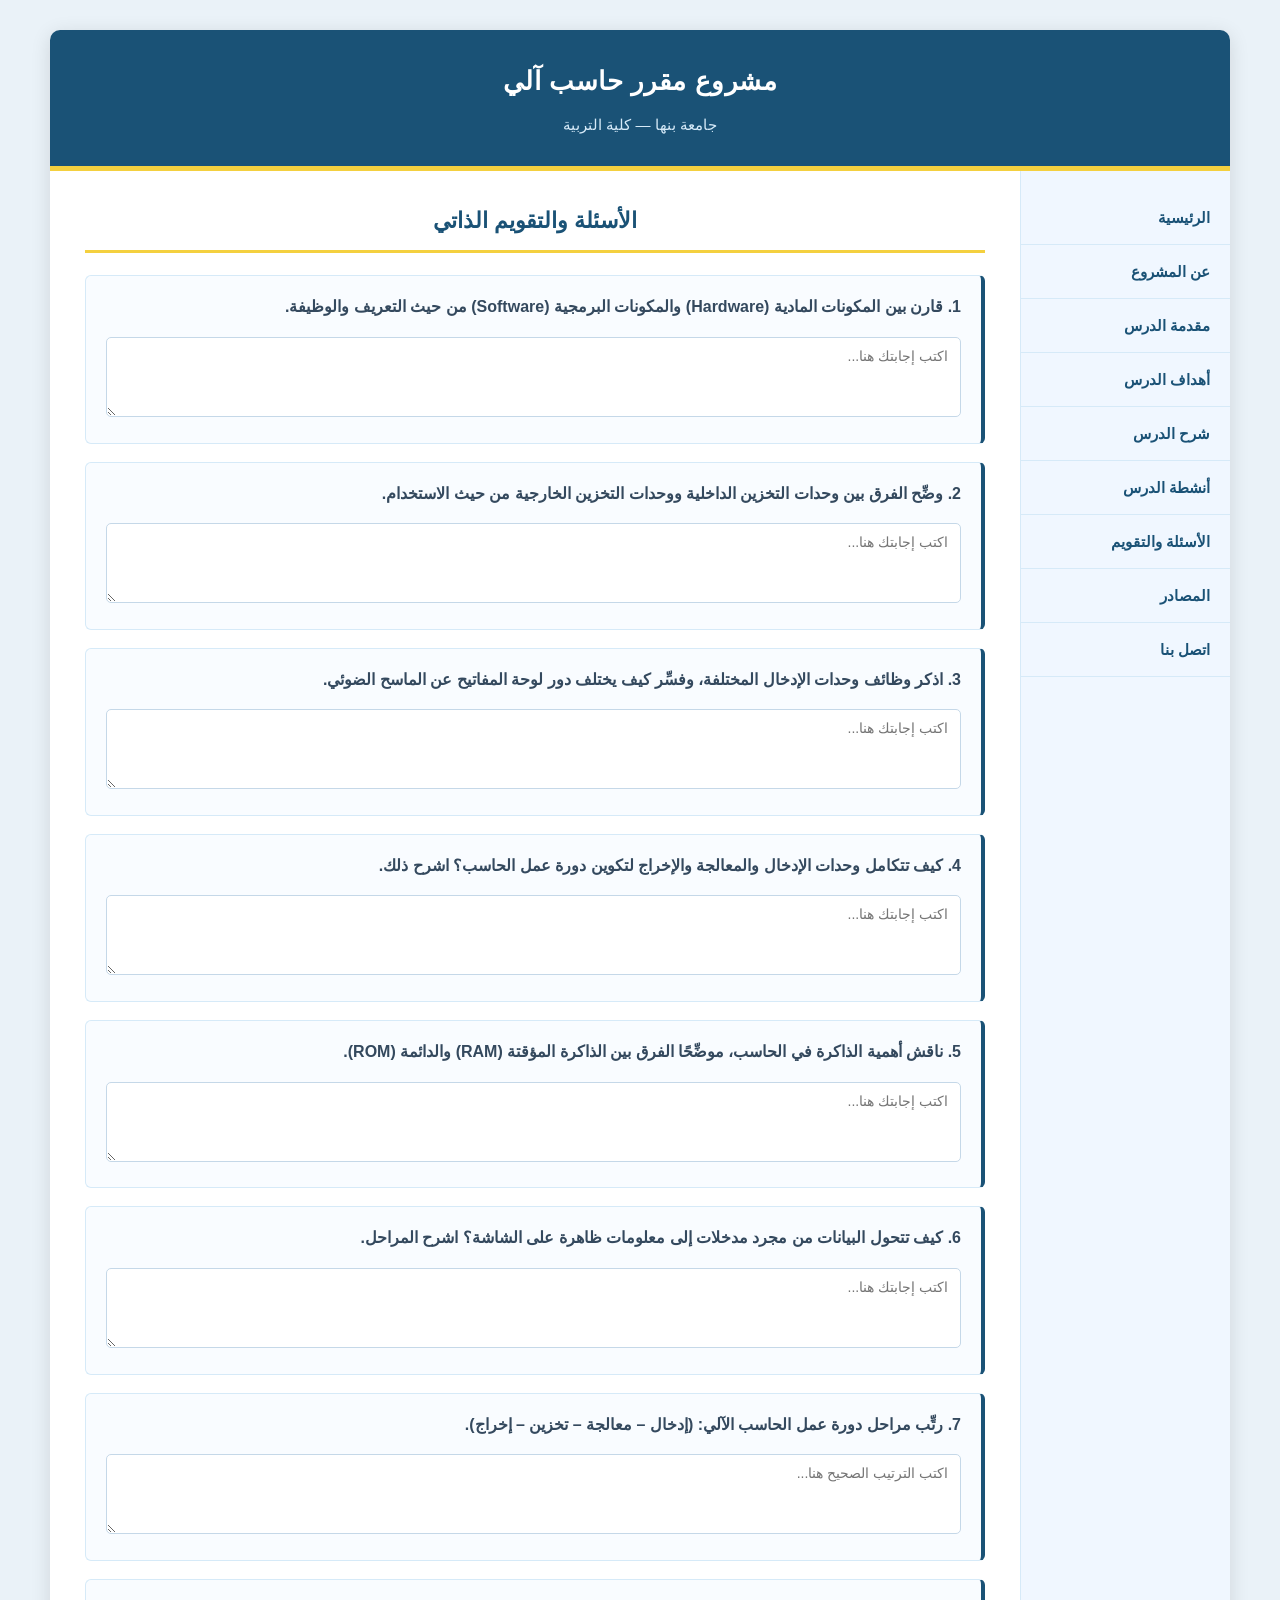
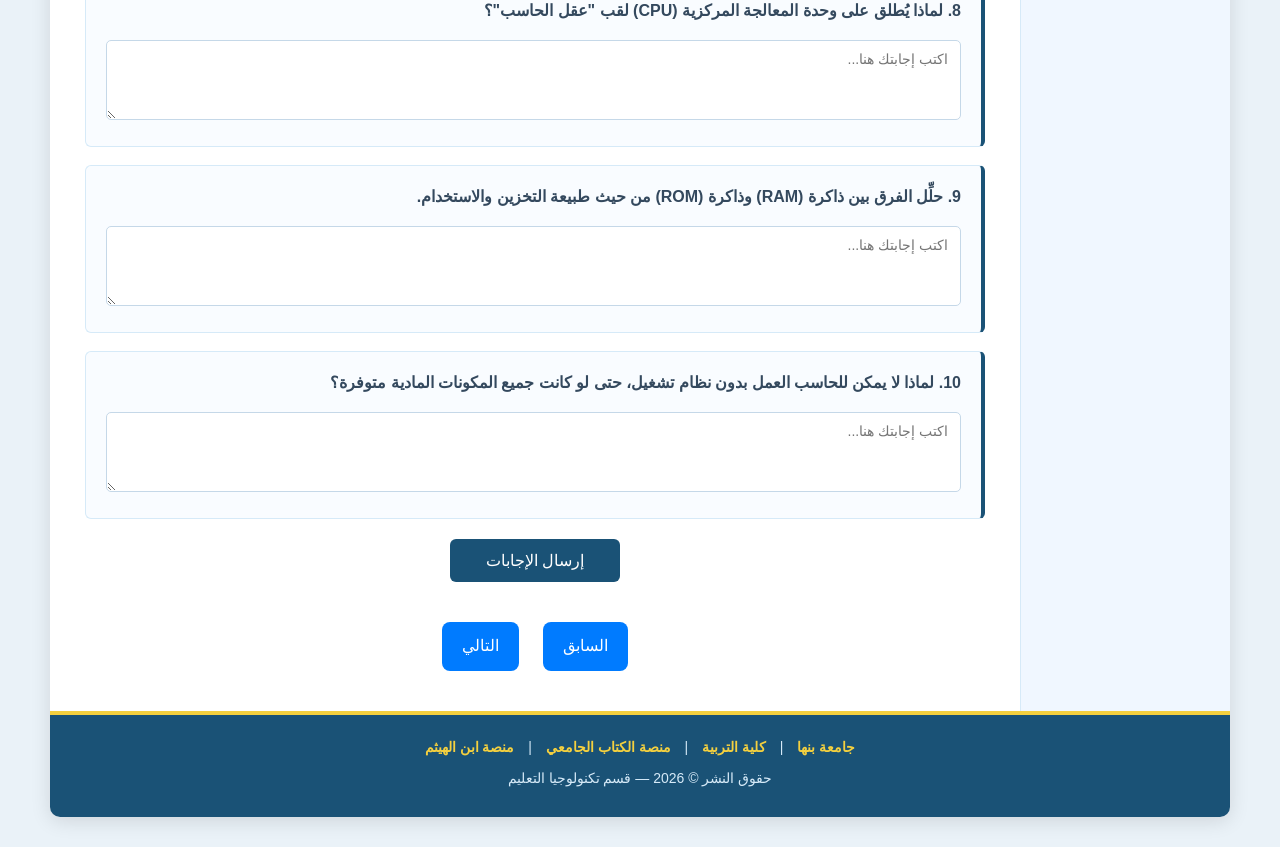
<file: quiz.html>
<!DOCTYPE html>
<html dir="rtl" lang="ar" xmlns="http://www.w3.org/1999/xhtml">
<head>
    <meta http-equiv="Content-Type" content="text/html; charset=utf-8" />
    <title>الأسئلة والتقويم - مكونات الحاسب الآلي</title>
    <link href="styles/style2.css" rel="stylesheet" type="text/css" />
</head>
<body>
<div id="container">

    <div id="masthead">
        <h1>مشروع مقرر حاسب آلي</h1>
        <h3>جامعة بنها &mdash; كلية التربية</h3>
    </div>

    <div id="layout-wrapper">
        <div id="navigation">
            <ul>
                <li><a href="index.html">الرئيسية</a></li>
                <li><a href="about.html">عن المشروع</a></li>
                <li><a href="intro.html">مقدمة الدرس</a></li>
                <li><a href="lesson.html">أهداف الدرس</a></li>
                <li><a href="content.html">شرح الدرس</a></li>
                <li><a href="activities.html">أنشطة الدرس</a></li>
                <li><a href="quiz.html">الأسئلة والتقويم</a></li>
                <li><a href="library.html">المصادر</a></li>
                <li><a href="contact.html">اتصل بنا</a></li>
            </ul>
        </div>

        <div id="content">
            <h2>الأسئلة والتقويم الذاتي</h2>

            <div class="question-box">
                <p>1. قارن بين المكونات المادية (Hardware) والمكونات البرمجية (Software) من حيث التعريف والوظيفة.</p>
                <textarea placeholder="اكتب إجابتك هنا..."></textarea>
            </div>
            <div class="question-box">
                <p>2. وضِّح الفرق بين وحدات التخزين الداخلية ووحدات التخزين الخارجية من حيث الاستخدام.</p>
                <textarea placeholder="اكتب إجابتك هنا..."></textarea>
            </div>
            <div class="question-box">
                <p>3. اذكر وظائف وحدات الإدخال المختلفة، وفسِّر كيف يختلف دور لوحة المفاتيح عن الماسح الضوئي.</p>
                <textarea placeholder="اكتب إجابتك هنا..."></textarea>
            </div>
            <div class="question-box">
                <p>4. كيف تتكامل وحدات الإدخال والمعالجة والإخراج لتكوين دورة عمل الحاسب؟ اشرح ذلك.</p>
                <textarea placeholder="اكتب إجابتك هنا..."></textarea>
            </div>
            <div class="question-box">
                <p>5. ناقش أهمية الذاكرة في الحاسب، موضِّحًا الفرق بين الذاكرة المؤقتة (RAM) والدائمة (ROM).</p>
                <textarea placeholder="اكتب إجابتك هنا..."></textarea>
            </div>
            <div class="question-box">
                <p>6. كيف تتحول البيانات من مجرد مدخلات إلى معلومات ظاهرة على الشاشة؟ اشرح المراحل.</p>
                <textarea placeholder="اكتب إجابتك هنا..."></textarea>
            </div>
            <div class="question-box">
                <p>7. رتِّب مراحل دورة عمل الحاسب الآلي: (إدخال &ndash; معالجة &ndash; تخزين &ndash; إخراج).</p>
                <textarea placeholder="اكتب الترتيب الصحيح هنا..."></textarea>
            </div>
            <div class="question-box">
                <p>8. لماذا يُطلق على وحدة المعالجة المركزية (CPU) لقب &quot;عقل الحاسب&quot;؟</p>
                <textarea placeholder="اكتب إجابتك هنا..."></textarea>
            </div>
            <div class="question-box">
                <p>9. حلِّل الفرق بين ذاكرة (RAM) وذاكرة (ROM) من حيث طبيعة التخزين والاستخدام.</p>
                <textarea placeholder="اكتب إجابتك هنا..."></textarea>
            </div>
            <div class="question-box">
                <p>10. لماذا لا يمكن للحاسب العمل بدون نظام تشغيل، حتى لو كانت جميع المكونات المادية متوفرة؟</p>
                <textarea placeholder="اكتب إجابتك هنا..."></textarea>
            </div>

            <button type="button" class="submit-btn" onclick="alert('تم حفظ إجاباتك بنجاح!')">إرسال الإجابات</button>
            <div class="nav-buttons">
    <a href="activities.html" class="btn">السابق</a>
    <a href="library.html" class="btn">التالي</a>
</div>
        </div>
    </div>

    <div id="footer">
        <p>
            <a href="https://bu.edu.eg/" target="_blank">جامعة بنها</a> |
            <a href="https://fsed.bu.edu.eg/" target="_blank">كلية التربية</a> |
            <a href="https://ebook.bu.edu.eg/login/index.php" target="_blank">منصة الكتاب الجامعي</a> |
            <a href="https://myu.bu.edu.eg/" target="_blank">منصة ابن الهيثم</a>
        </p>
        <p>حقوق النشر &copy; 2026 &mdash; قسم تكنولوجيا التعليم</p>
    </div>

</div>
</body>
</html>
</file>
<file: styles/style2.css>
﻿/* =========================================
   style2.css - ظ…ط´ط±ظˆط¹ ظ…ظ‚ط±ط± ط­ط§ط³ط¨ ط¢ظ„ظٹ
   ط¬ط§ظ…ط¹ط© ط¨ظ†ظ‡ط§ - ظƒظ„ظٹط© ط§ظ„طھط±ط¨ظٹط©
   CSS3 - RTL Layout
   ========================================= */

/* --- Reset & Base --- */
* {
    margin: 0;
    padding: 0;
    box-sizing: border-box;
}

body {
    font-family: 'Segoe UI', Tahoma, Arial, sans-serif;
    font-size: 16px;
    line-height: 1.8;
    background-color: #eaf2f8;
    color: #2c3e50;
    direction: rtl;
}

/* --- Container --- */
#container {
    width: 1180px;
    margin: 30px auto;
    background: #ffffff;
    border-radius: 10px;
    overflow: hidden;
    box-shadow: 0 4px 20px rgba(0,0,0,0.12);
}

/* --- Masthead (Header) --- */
#masthead {
    background-color: #1a5276;
    color: #ffffff;
    padding: 28px 30px;
    text-align: center;
    border-bottom: 5px solid #f4d03f;
}

#masthead h1 {
    font-size: 26px;
    font-weight: bold;
    letter-spacing: 0.5px;
    margin-bottom: 6px;
}

#masthead h3 {
    font-size: 15px;
    font-weight: normal;
    color: #d6eaf8;
}

/* --- Layout Wrapper --- */
#layout-wrapper {
    display: table;
    width: 100%;
    min-height: 580px;
}

/* --- Navigation (Right Sidebar - RTL) --- */
#navigation {
    display: table-cell;
    width: 210px;
    vertical-align: top;
    background-color: #f0f7ff;
    border-left: 1px solid #d6eaf8;
    padding-top: 20px;
}

#navigation ul {
    list-style: none;
    padding: 0;
    margin: 0;
}

#navigation ul li {
    border-bottom: 1px solid #d6eaf8;
}

#navigation ul li a {
    display: block;
    padding: 13px 20px;
    color: #1a5276;
    text-decoration: none;
    font-size: 15px;
    font-weight: bold;
}

#navigation ul li a:hover {
    background-color: #1a5276;
    color: #f4d03f;
    padding-right: 28px;
}

/* --- Content Area --- */
#content {
    display: table-cell;
    vertical-align: top;
    padding: 30px 35px;
    width: auto;
}

#content h2 {
    font-size: 22px;
    color: #1a5276;
    border-bottom: 3px solid #f4d03f;
    padding-bottom: 10px;
    margin-bottom: 22px;
    text-align: center;
}

#content h3 {
    font-size: 18px;
    color: #1a5276;
    margin: 20px 0 10px;
}

#content p {
    font-size: 16px;
    line-height: 1.9;
    margin-bottom: 14px;
    color: #34495e;
}

#content ul,
#content ol {
    padding-right: 24px;
    margin-bottom: 16px;
}

#content ul li,
#content ol li {
    margin-bottom: 8px;
    font-size: 16px;
    color: #34495e;
    line-height: 1.8;
}

/* --- Tables --- */
table {
    width: 100%;
    border-collapse: collapse;
    margin: 20px 0;
    font-size: 15px;
}

table thead tr {
    background-color: #1a5276;
    color: #ffffff;
}

table th {
    padding: 13px 16px;
    text-align: center;
    font-size: 15px;
    font-weight: bold;
    border: 1px solid #1a5276;
}

table td {
    padding: 11px 16px;
    text-align: center;
    border: 1px solid #d6eaf8;
    color: #2c3e50;
    vertical-align: middle;
}

table tbody tr:nth-child(even) {
    background-color: #f0f7ff;
}

table tbody tr:hover {
    background-color: #d6eaf8;
}

/* --- Member Photo --- */
.member-photo {
    width: 66px;
    height: 66px;
    border-radius: 50%;
    object-fit: cover;
    border: 3px solid #1a5276;
    display: block;
    margin: auto;
}

/* --- Info Card --- */
.info-card {
    background: #f0f7ff;
    border-right: 5px solid #1a5276;
    border-radius: 6px;
    padding: 20px 24px;
    margin-bottom: 22px;
}

.info-card p {
    margin-bottom: 10px;
    font-size: 16px;
}

.info-card strong {
    color: #1a5276;
    margin-left: 6px;
}

/* --- Activity Box --- */
.activity-box {
    background: #f9fcff;
    border: 1px solid #d6eaf8;
    border-right: 4px solid #2980b9;
    border-radius: 6px;
    padding: 18px 22px;
    margin-bottom: 18px;
}

.activity-box h3 {
    color: #1a5276;
    margin-bottom: 10px;
    font-size: 17px;
}

/* --- Lesson / Intro Text --- */
.lesson-text,
.intro-text {
    font-size: 16px;
    line-height: 1.95;
    margin-bottom: 14px;
    color: #34495e;
    text-align: justify;
}

/* --- Sources List --- */
.sources-list {
    padding-right: 22px;
}

.sources-list li {
    margin-bottom: 12px;
    font-size: 16px;
    color: #34495e;
}

.sources-list a {
    color: #2980b9;
    text-decoration: none;
}

.sources-list a:hover {
    text-decoration: underline;
    color: #1a5276;
}

/* --- Quiz / Questions --- */
.question-box {
    background: #f9fcff;
    border: 1px solid #d6eaf8;
    border-right: 4px solid #1a5276;
    border-radius: 6px;
    padding: 16px 20px;
    margin-bottom: 18px;
}

.question-box p {
    font-weight: bold;
    color: #1a5276;
    margin-bottom: 10px;
}

.question-box textarea {
    width: 100%;
    height: 80px;
    padding: 10px 12px;
    border: 1px solid #c5d8e8;
    border-radius: 5px;
    font-family: 'Segoe UI', Tahoma, Arial, sans-serif;
    font-size: 14px;
    color: #2c3e50;
    resize: vertical;
    direction: rtl;
    background: #ffffff;
}

.submit-btn {
    display: block;
    margin: 20px auto;
    background-color: #1a5276;
    color: #ffffff;
    padding: 12px 36px;
    border: none;
    border-radius: 6px;
    font-size: 16px;
    cursor: pointer;
    font-family: 'Segoe UI', Tahoma, Arial, sans-serif;
}

.submit-btn:hover {
    background-color: #2980b9;
}

/* --- Section Header Box --- */
.section-header-box {
    background: #1a5276;
    color: #ffffff;
    padding: 16px 22px;
    border-radius: 8px;
    margin-bottom: 22px;
    text-align: center;
}

.section-header-box h2 {
    color: #ffffff;
    border-bottom: none;
    margin-bottom: 0;
    padding-bottom: 0;
    font-size: 20px;
}

/* --- Footer --- */
#footer {
    background-color: #1a5276;
    color: #d6eaf8;
    text-align: center;
    padding: 20px 30px;
    font-size: 14px;
    border-top: 4px solid #f4d03f;
    clear: both;
}

#footer p {
    margin-bottom: 6px;
    color: #d6eaf8;
}

#footer a {
    color: #f4d03f;
    text-decoration: none;
    margin: 0 10px;
    font-weight: bold;
}

#footer a:hover {
    text-decoration: underline;
    color: #ffffff;
}
.college-logo-box {
    text-align: center;
    margin: 25px 0;
}

.college-logo {
    width: 200px;
    max-width: 100%;
    height: auto;
    display: inline-block;
}
.img-box {
    text-align: center;
    margin: 20px 0;
}

.img-box img {
    width: 60%;
    border-radius: 8px;
}

.img-box p {
    font-size: 14px;
    color: #555;
}

.video-box {
    margin-top: 20px;
}
.audio-box {
    text-align: center;
    margin: 20px 0;
}

.nav-buttons {
    text-align: center;
    margin-top: 30px;
}

.btn {
    display: inline-block;
    padding: 10px 20px;
    margin: 10px;
    background-color: #007BFF;
    color: white;
    text-decoration: none;
    border-radius: 8px;
    font-size: 16px;
}

.btn:hover {
    background-color: #0056b3;
}
.audio-box {
    text-align: center;
    margin: 25px 0;
}

.audio-box audio {
    width: 60%;
}
/* عنوان الميديا */
.media-title {
    text-align: center;
    margin-top: 30px;
    color: #333;
}

/* بوكس موحد */
.media-box {
    display: flex;
    justify-content: center;
    margin: 20px 0;
}

/* الصوت */
.media-box audio {
    width: 60%;
    max-width: 500px;
}

/* الفيديو */
.media-box video {
    width: 80%;
    max-width: 800px;
    border-radius: 12px;
}
</file>
